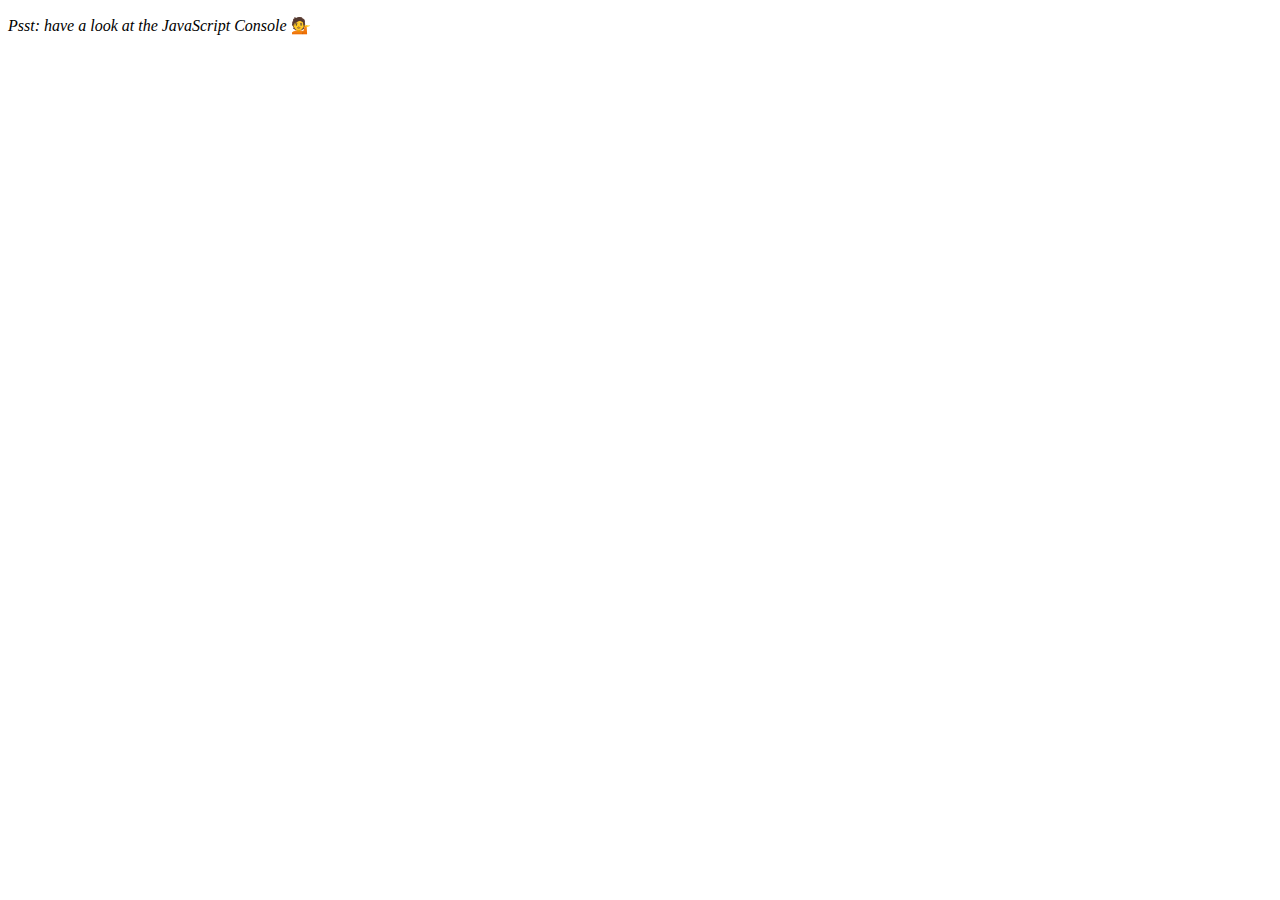
<file: ArrayCardio/index.html>
<!DOCTYPE html>
<html lang="en">
<head>
  <meta charset="UTF-8">
  <title>Array Cardio 💪</title>
</head>
<body>
  <p><em>Psst: have a look at the JavaScript Console</em> 💁</p>
  <script src="index.js"></script> 
</body>
</html>
</file>
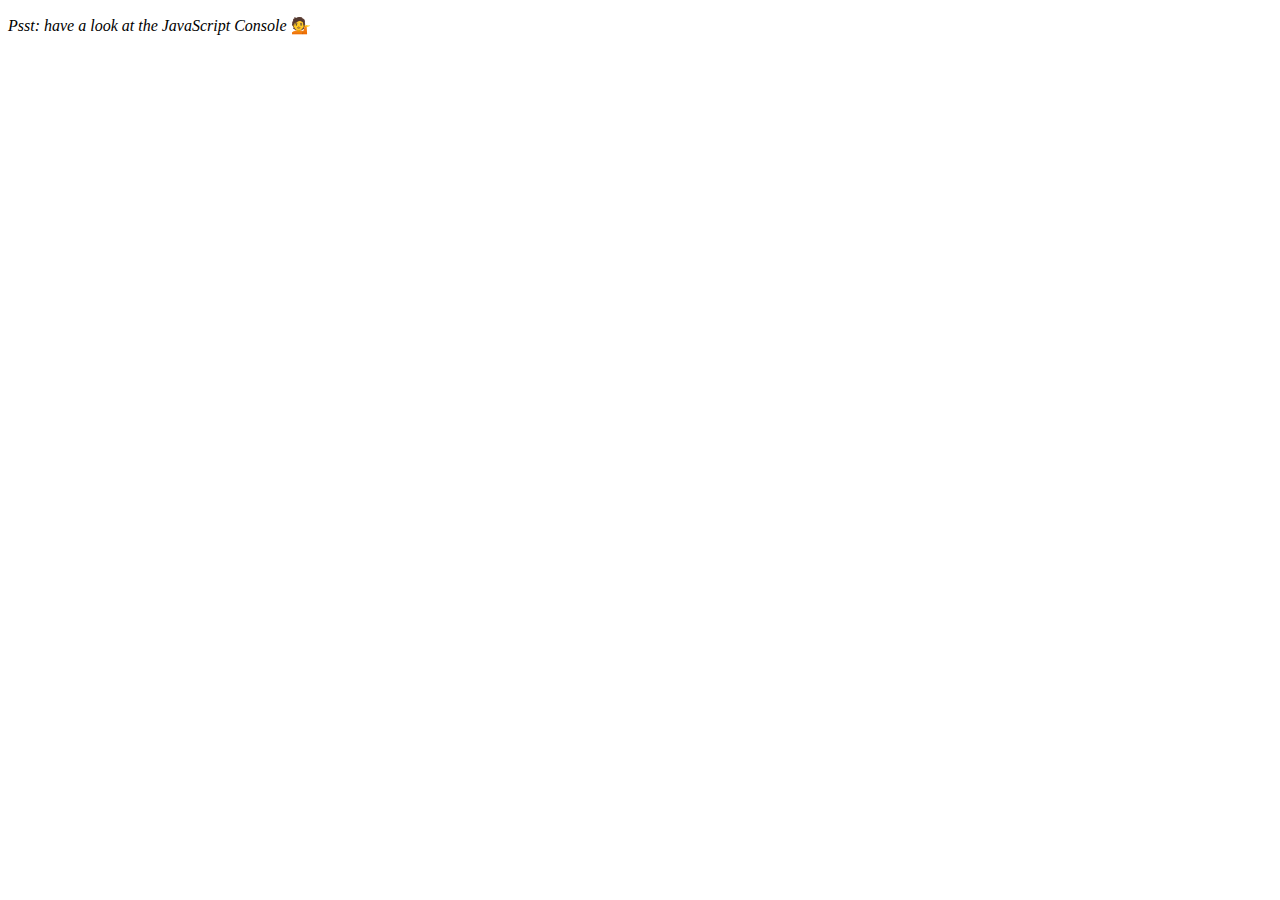
<file: ArrayCardio2/index.html>
<!DOCTYPE html>
<html lang="en">
<head>
  <meta charset="UTF-8">
  <title>Array Cardio 💪💪</title>
</head>
<body>
  <p><em>Psst: have a look at the JavaScript Console</em> 💁</p>
  <script src="index.js"></script>
</body>
</html>
</file>
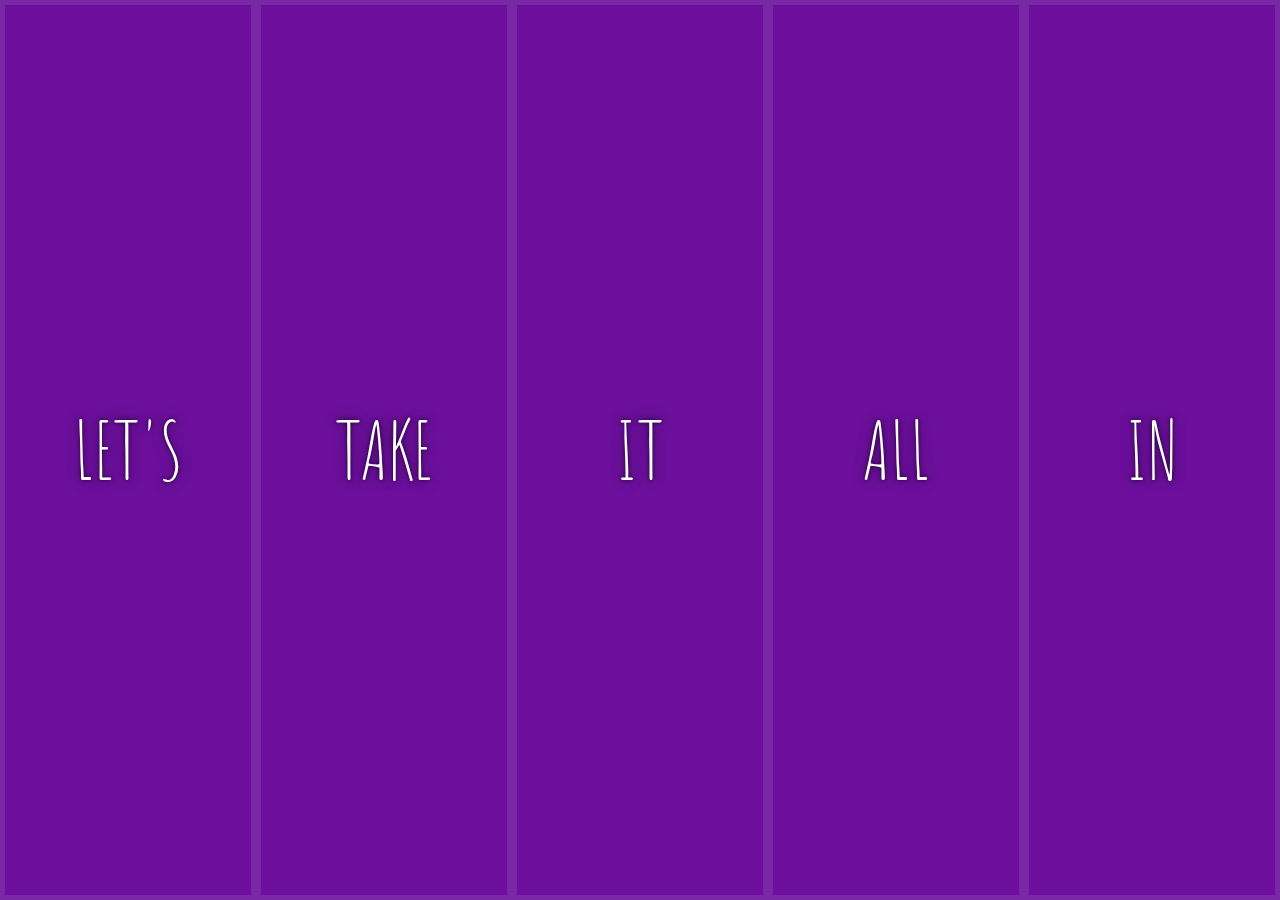
<file: FlexPanelGallery/index.html>
<!DOCTYPE html>
<html lang="en">
<head>
  <meta charset="UTF-8">
  <title>Flex Panels 💪</title>
  <link href='https://fonts.googleapis.com/css?family=Amatic+SC' rel='stylesheet' type='text/css'>
  <link href='index.css' rel='stylesheet' type='text/css'>
</head>
<body>

  <div class="panels">
    <div class="panel panel1">
      <p>Hey</p>
      <p>Let's</p>
      <p>Dance</p>
    </div>
    <div class="panel panel2">
      <p>Give</p>
      <p>Take</p>
      <p>Receive</p>
    </div>
    <div class="panel panel3">
      <p>Experience</p>
      <p>It</p>
      <p>Today</p>
    </div>
    <div class="panel panel4">
      <p>Give</p>
      <p>All</p>
      <p>You can</p>
    </div>
    <div class="panel panel5">
      <p>Life</p>
      <p>In</p>
      <p>Motion</p>
    </div>
  </div>

  <script src="index.js"></script>

</body>
</html>
</file>
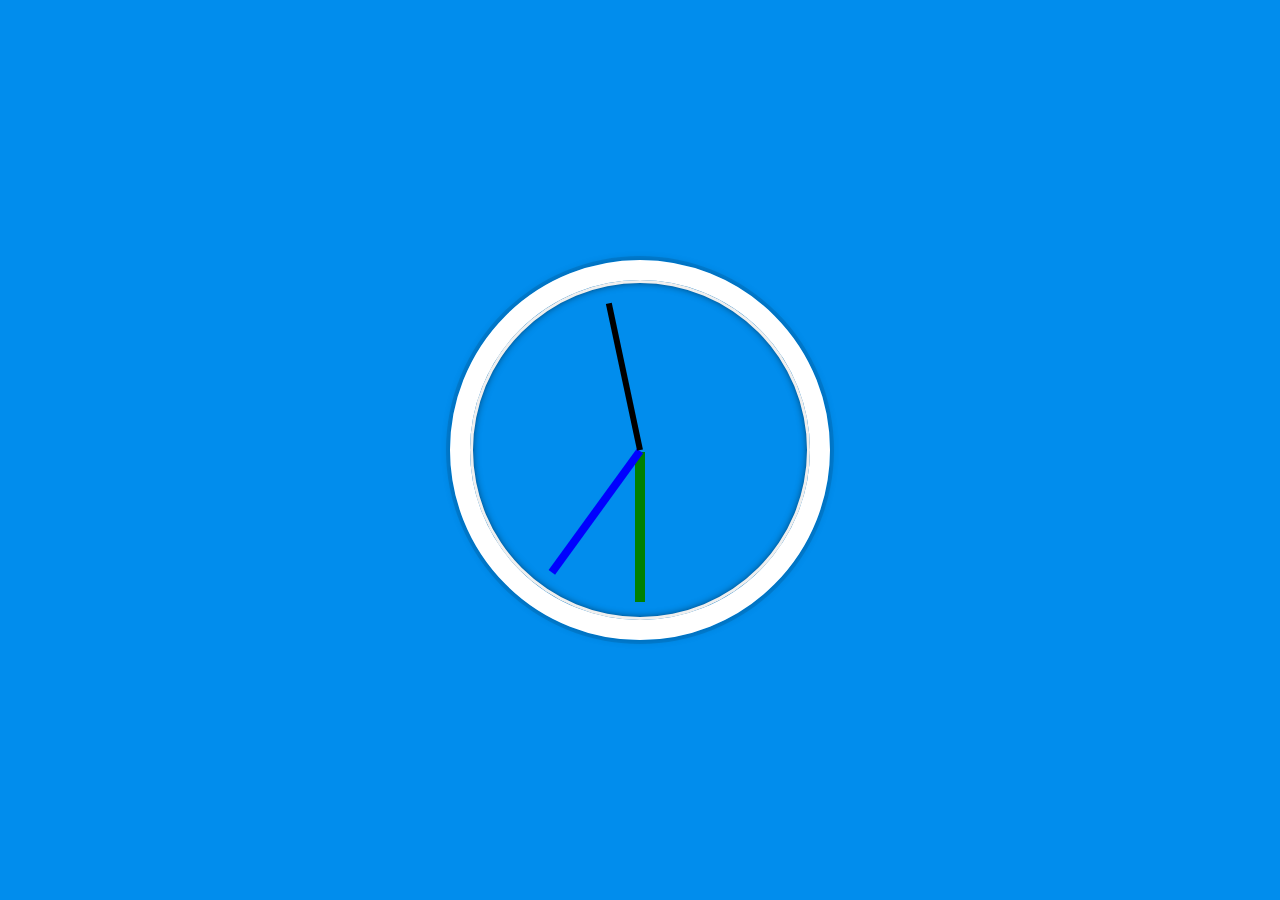
<file: JavaScriptCssClock/index.html>
<!DOCTYPE html>
<html lang="en">
<head>
  <meta charset="UTF-8">
  <title>JS + CSS Clock</title>
  <link rel="stylesheet" type="text/css" href="index.css">
</head>
<body>


    <div class="clock">
      <div class="clock-face">
        <div id="hour-hand" class="hand hour-hand"></div>
        <div id="min-hand" class="hand min-hand"></div>
        <div id="second-hand" class="hand second-hand"></div>
      </div>
    </div>

    <script src="index.js"></script>
</body>
</html>
</file>
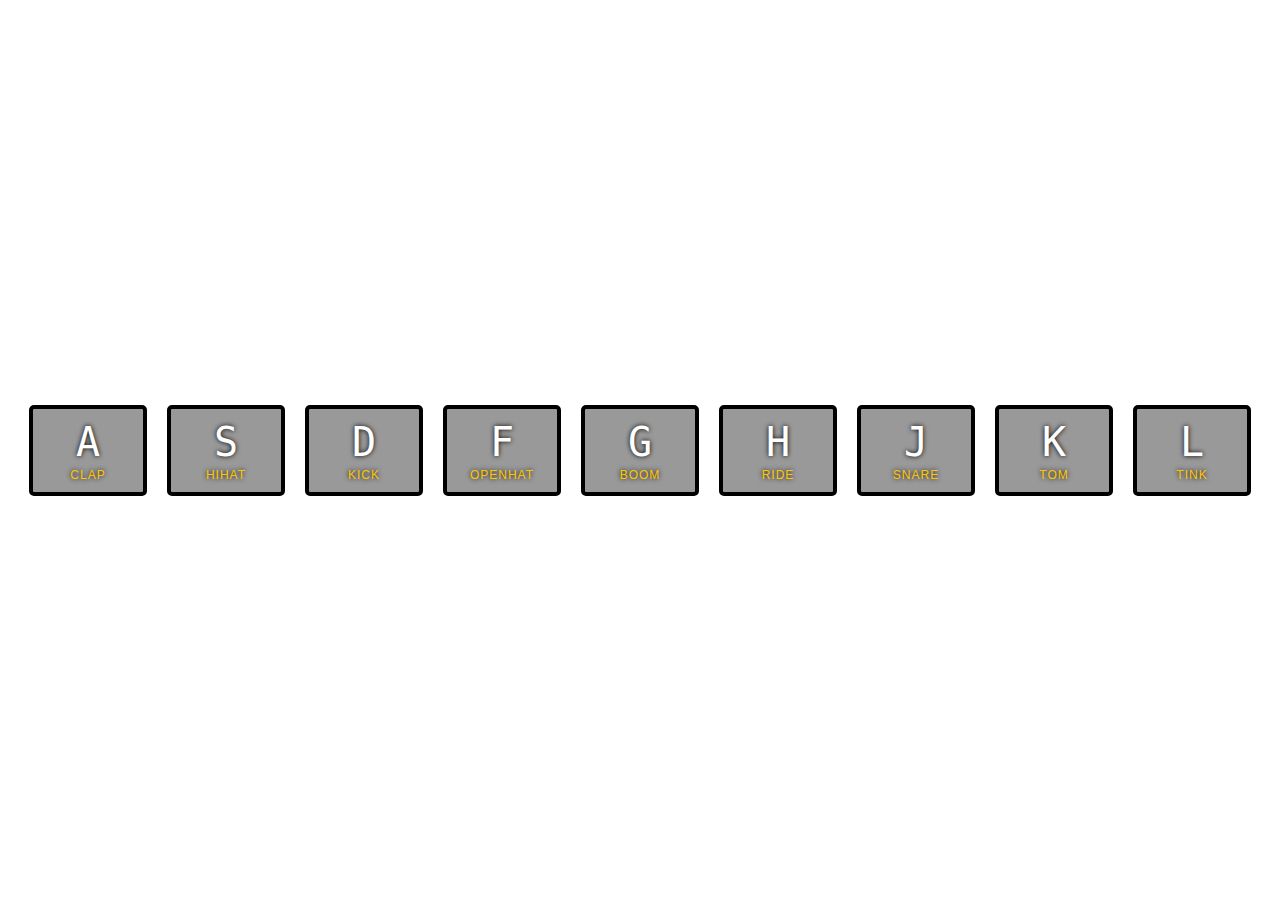
<file: JavaScriptDrumKit/index.html>
<!DOCTYPE html>
<html>

<head>
    <meta charset="UTF-8">
    <link rel="stylesheet" href="style.css">
    <title>Drummer</title>
</head>

<body>
    <div class="keys">
        <div data-key="65" class="key">
            <kbd>A</kbd>
            <span class="sound">clap</span>
        </div>
        <div data-key="83" class="key">
            <kbd>S</kbd>
            <span class="sound">hihat</span>
        </div>
        <div data-key="68" class="key">
            <kbd>D</kbd>
            <span class="sound">kick</span>
        </div>
        <div data-key="70" class="key">
            <kbd>F</kbd>
            <span class="sound">openhat</span>
        </div>
        <div data-key="71" class="key">
            <kbd>G</kbd>
            <span class="sound">boom</span>
        </div>
        <div data-key="72" class="key">
            <kbd>H</kbd>
            <span class="sound">ride</span>
        </div>
        <div data-key="74" class="key">
            <kbd>J</kbd>
            <span class="sound">snare</span>
        </div>
        <div data-key="75" class="key">
            <kbd>K</kbd>
            <span class="sound">tom</span>
        </div>
        <div data-key="76" class="key">
            <kbd>L</kbd>
            <span class="sound">tink</span>
        </div>
    </div>
    <script src="index.js"></script>
</body>

</html>
</file>
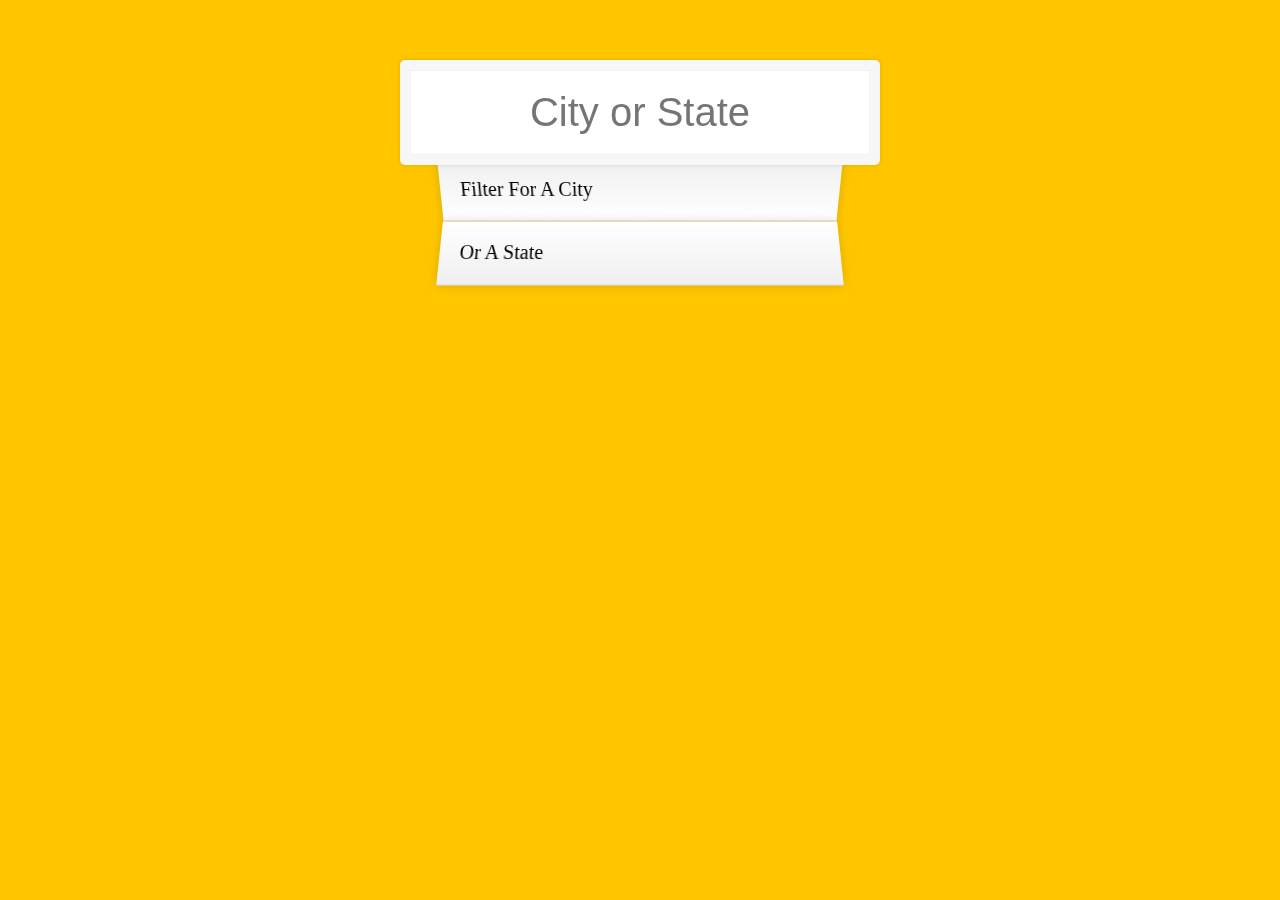
<file: TypeAhead/index.html>
<!DOCTYPE html>
<html lang="en">
<head>
  <meta charset="UTF-8">
  <title>Type Ahead 👀</title>
  <link rel="stylesheet" href="style.css">
</head>
<body>

  <form class="search-form">
    <input id="inputText" type="text" class="search" placeholder="City or State">
    <ul id="list" class="suggestions">
      <li>Filter for a city</li>
      <li>or a state</li>
    </ul>
  </form>
<script src="index.js"></script>
  </body>
</html>
</file>
<file: FlexPanelGallery/index.css>
html {
  box-sizing: border-box;
  background:#ffc600;
  font-family:'helvetica neue';
  font-size: 20px;
  font-weight: 200;
}
body {
  margin: 0;
}
*, *:before, *:after {
  box-sizing: inherit;
}

.panels {
  min-height:100vh;
  overflow: hidden;
  display:flex;
}

.panel {
  background:#6B0F9C;
  box-shadow:inset 0 0 0 5px rgba(255,255,255,0.1);
  color:white;
  text-align: center;
  align-items:center;
  /* Safari transitionend event.propertyName === flex */
  /* Chrome + FF transitionend event.propertyName === flex-grow */
  transition:
    font-size 0.7s cubic-bezier(0.61,-0.19, 0.7,-0.11),
    flex 0.7s cubic-bezier(0.61,-0.19, 0.7,-0.11),
    background 0.2s;
  font-size: 20px;
  background-size:cover;
  background-position:center;
  flex:1;
  justify-content: center;
  align-items: center;
  display:flex;
  flex-direction: column;
}


.panel1 { background-image:url(https://source.unsplash.com/gYl-UtwNg_I/1500x1500); }
.panel2 { background-image:url(https://source.unsplash.com/rFKUFzjPYiQ/1500x1500); }
.panel3 { background-image:url(https://images.unsplash.com/photo-1465188162913-8fb5709d6d57?ixlib=rb-0.3.5&q=80&fm=jpg&crop=faces&cs=tinysrgb&w=1500&h=1500&fit=crop&s=967e8a713a4e395260793fc8c802901d); }
.panel4 { background-image:url(https://source.unsplash.com/ITjiVXcwVng/1500x1500); }
.panel5 { background-image:url(https://source.unsplash.com/3MNzGlQM7qs/1500x1500); }

.panel > * {
  margin:0;
  width: 100%;
  transition:transform 0.5s;
  flex: 1 0 auto;
  display:flex;
  justify-content:center;
  align-items:center;
}

.panel > *:first-child {transform: translateY(-100%);}
.panel.open-active > *:first-child {transform: translateY(0);}
.panel > *:last-child {transform: translateY(100%);}
.panel.open-active > *:last-child {transform: translateY(0);}

.panel p {
  text-transform: uppercase;
  font-family: 'Amatic SC', cursive;
  text-shadow:0 0 4px rgba(0, 0, 0, 0.72), 0 0 14px rgba(0, 0, 0, 0.45);
  font-size: 2em;
}
.panel p:nth-child(2) {
  font-size: 4em;
}

.panel.open {
  font-size:40px;
  flex: 5;
}
</file>
<file: JavaScriptCssClock/index.css>
html {
    background:#018DED url(http://unsplash.it/1500/1000?image=881&blur=50);
    background-size:cover;
    font-family:'helvetica neue';
    text-align: center;
    font-size: 10px;
  }

  body {
    margin: 0;
    font-size: 2rem;
    display:flex;
    flex:1;
    min-height: 100vh;
    align-items: center;
  }

  .clock {
    width: 30rem;
    height: 30rem;
    border:20px solid white;
    border-radius:50%;
    margin:50px auto;
    position: relative;
    padding:2rem;
    box-shadow:
      0 0 0 4px rgba(0,0,0,0.1),
      inset 0 0 0 3px #EFEFEF,
      inset 0 0 10px black,
      0 0 10px rgba(0,0,0,0.2);
  }

  .clock-face {
    position: relative;
    width: 100%;
    height: 100%;
    transform: translateY(-3px); /* account for the height of the clock hands */
  }

  .hand {
    width:50%;
    height:6px;
    background:black;
    position: absolute;
    transform-origin: right;
    top:50%;
  }
  .hour-hand{
      height:10px;
      background:green;
  }
  .min-hand{
    height:8px;
    background:blue;
    }
</file>
<file: JavaScriptDrumKit/style.css>
html {
  font-size: 10px;
  background: url(http://i.imgur.com/b9r5sEL.jpg) bottom center;
  background-size: cover;
}
body,html {
  margin: 0;
  padding: 0;
  font-family: sans-serif;
}

.keys {
  display: flex;
  flex: 1;
  min-height: 100vh;
  align-items: center;
  justify-content: center;
}

.key {
  border: .4rem solid black;
  border-radius: .5rem;
  margin: 1rem;
  font-size: 1.5rem;
  padding: 1rem .5rem;
  transition: all .07s ease;
  width: 10rem;
  text-align: center;
  color: white;
  background: rgba(0,0,0,0.4);
  text-shadow: 0 0 .5rem black;
}

.playing {
  transform: scale(1.1);
  border-color: #ffc600;
  box-shadow: 0 0 1rem #ffc600;
}

kbd {
  display: block;
  font-size: 4rem;
}

.sound {
  font-size: 1.2rem;
  text-transform: uppercase;
  letter-spacing: .1rem;
  color: #ffc600;
}
</file>
<file: TypeAhead/style.css>
html {
      box-sizing: border-box;
      background:#ffc600;
      font-family:'helvetica neue';
      font-size: 20px;
      font-weight: 200;
    }
    *, *:before, *:after {
      box-sizing: inherit;
    }
    input {
      width: 100%;
      padding:20px;
    }

    .search-form {
      max-width:400px;
      margin:50px auto;
    }

    input.search {
      margin: 0;
      text-align: center;
      outline:0;
      border: 10px solid #F7F7F7;
      width: 120%;
      left: -10%;
      position: relative;
      top: 10px;
      z-index: 2;
      border-radius: 5px;
      font-size: 40px;
      box-shadow: 0 0 5px rgba(0, 0, 0, 0.12), inset 0 0 2px rgba(0, 0, 0, 0.19);
    }


    .suggestions {
      margin: 0;
      padding: 0;
      position: relative;
      /*perspective:20px;*/
    }
    .suggestions li {
      background:white;
      list-style: none;
      border-bottom: 1px solid #D8D8D8;
      box-shadow: 0 0 10px rgba(0, 0, 0, 0.14);
      margin:0;
      padding:20px;
      transition:background 0.2s;
      display:flex;
      justify-content:space-between;
      text-transform: capitalize;
    }

    .suggestions li:nth-child(even) {
      transform: perspective(100px) rotateX(3deg) translateY(2px) scale(1.001);
      background: linear-gradient(to bottom,  #ffffff 0%,#EFEFEF 100%);
    }
    .suggestions li:nth-child(odd) {
      transform: perspective(100px) rotateX(-3deg) translateY(3px);
      background: linear-gradient(to top,  #ffffff 0%,#EFEFEF 100%);
    }

    span.population {
      font-size: 15px;
    }

    .hl {
      background:#ffc600;
    }
</file>
